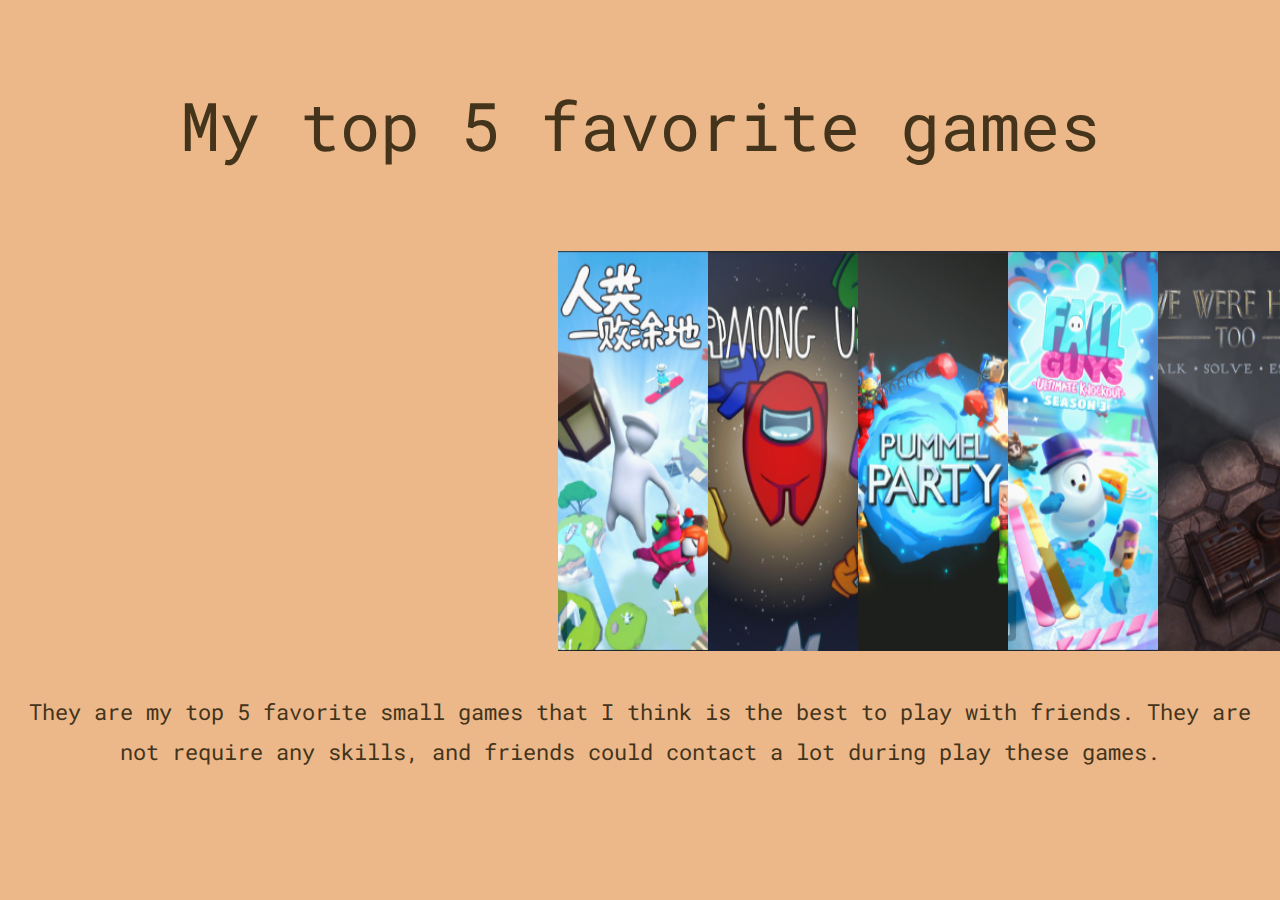
<file: top5/index.html>
<!DOCTYPE html>
<html lang="en">
<head>
	<link rel="preconnect" href="https://fonts.gstatic.com">
	<link href="https://fonts.googleapis.com/css2?family=Roboto+Mono:ital,wght@0,400;1,700&display=swap" rel="stylesheet">
  <meta http-equiv="content-type" content="text/html; charset=UTF-8";>
  <title>top 5</title>
  <link rel="stylesheet" type="text/css" media="screen" href="css.css" />
</head>

<body>
    <div id="content">
      <h1>My top 5 favorite games</h1>
    <div id="img_wrap">
      <ul class="box">
      <li><div><a href="C:/Users/ASUS/Desktop/top5/top1.html"><img src="image/top1.png" alt="" width="150px" height="400px"></a></div></li>
      <li><div><a href="C:/Users/ASUS/Desktop/top5/top2.html"><img src="image/top2.png" alt="" width="150px" height="400px"></a></div></li>
      <li><div><a href="C:/Users/ASUS/Desktop/top5/top3.html"><img src="image/top3.png" alt="" width="150px" height="400px"></a></div></li>
      <li><div><a href="C:/Users/ASUS/Desktop/top5/top4.html"><img src="image/top4.png" alt="" width="150px" height="400px"></a></div></li>
      <li><div><a href="C:/Users/ASUS/Desktop/top5/top5.html"><img src="image/top5.png" alt="" width="150px" height="400px"></a></div></li></ul>
    </div>
       <br>      
      <span>
      They are my top 5 favorite small games that I think is the best to play with friends. They are not require any skills, and friends could contact a lot during play these games.</span>
    </div>      
  </div>
  </body>       


</html>
</file>
<file: top5/css.css>
body{background-image:url(C:/Users/ASUS/Desktop/top5/background.png)}
body {font-size:140%;font-family:'Roboto Mono', monospace; background-color:#ECB88A;text-align:center;max-width: 140em;}
h1 {font-family:  'Roboto Mono', monospace;font:3em normal; text-align:center;}

#img_wrap{margin-left:550px;}
ul,li{ padding:0; margin:0; overflow:hidden;margin-left:0px;}
li{ list-style:none;}
img{ border:0;display:table-cell;text-align:center;vertical-align:middle;}
.box{ width:800px;}
.box li{ float:left;width:150px;height:400px;}


#content {color: #43341B;background-color: transparent;line-height: 1.8em;text-align:center;}
#content div {padding: 0px;line-height: 1.8em;text-align:center;}
#content h1 {font:2.4em;line-height: 240%;font-family: 'Roboto Mono', monospace;}


a {font-weight: bold;text-decoration:blink;}
a:link {color: #ffffff; background-color: transparent;}






a {font-weight: bold;text-decoration:blink;}
a:link {color: #43341B; background-color: transparent;}
</file>
